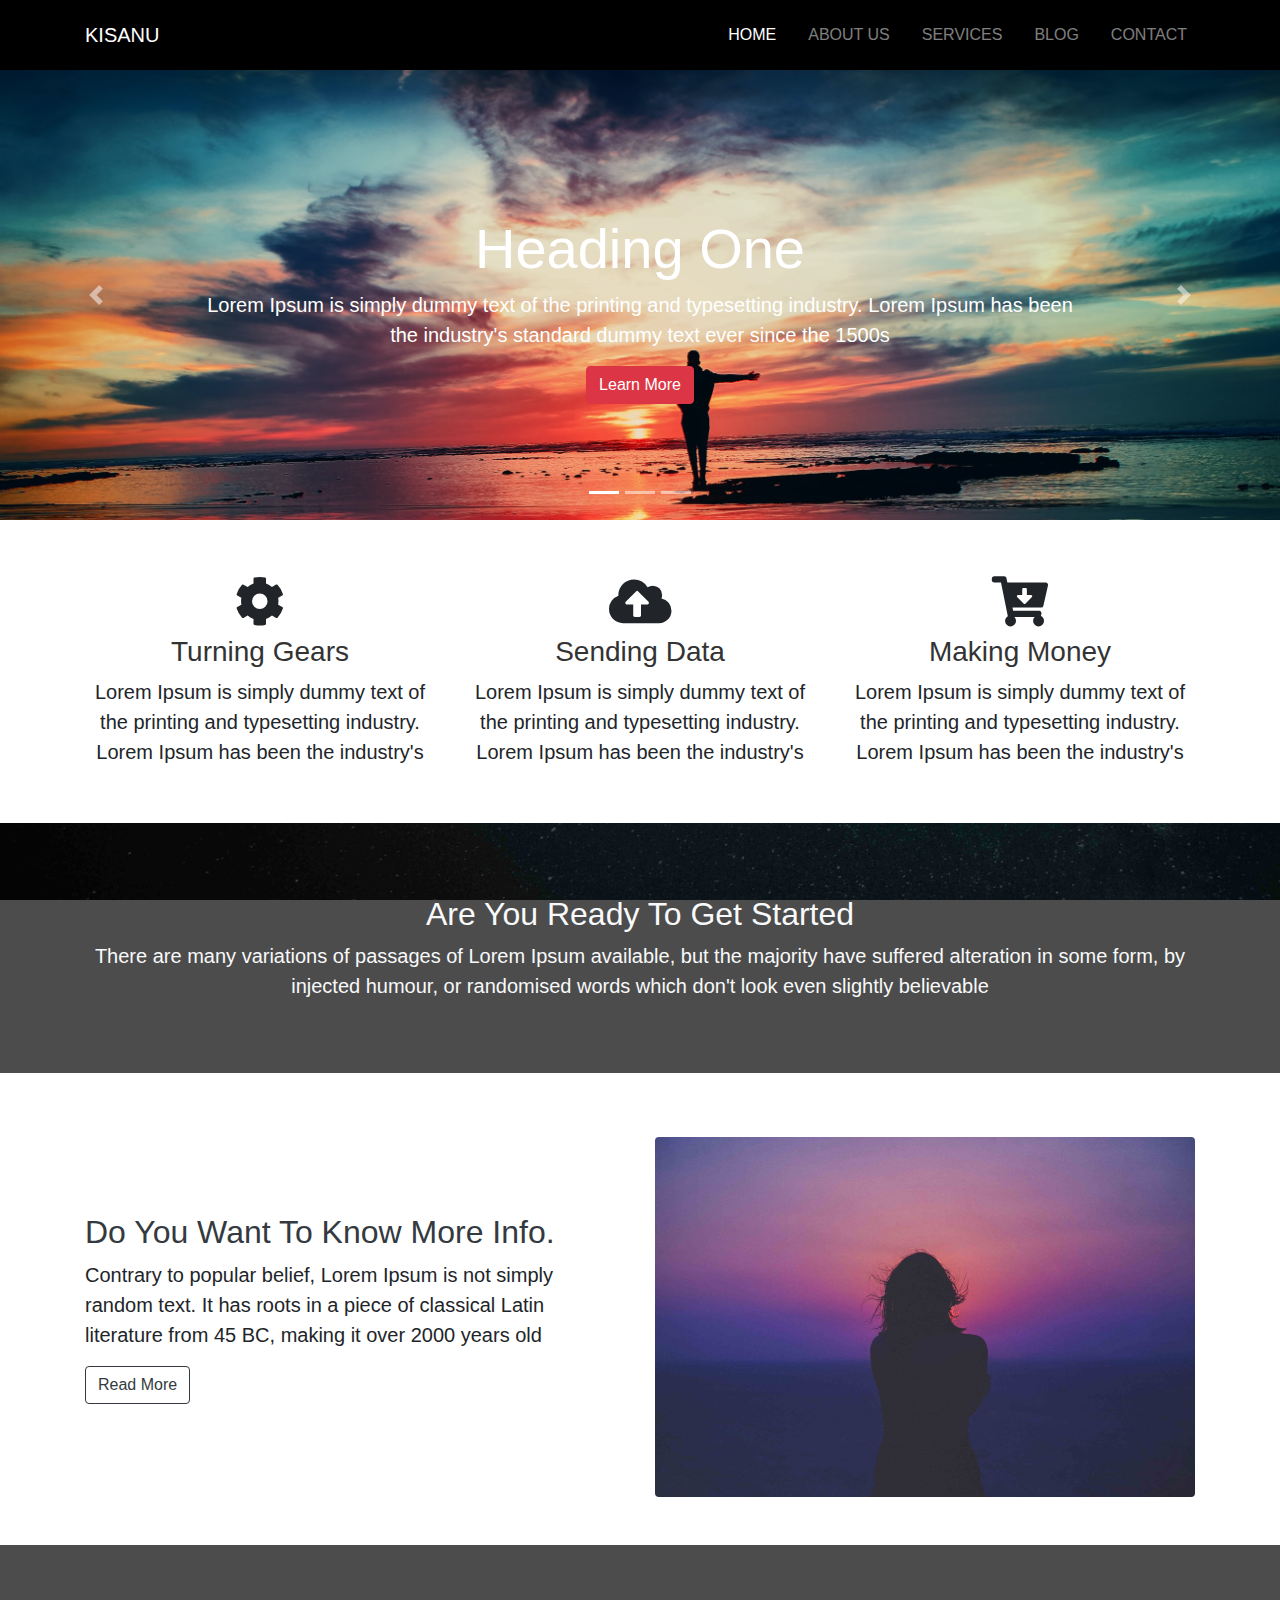
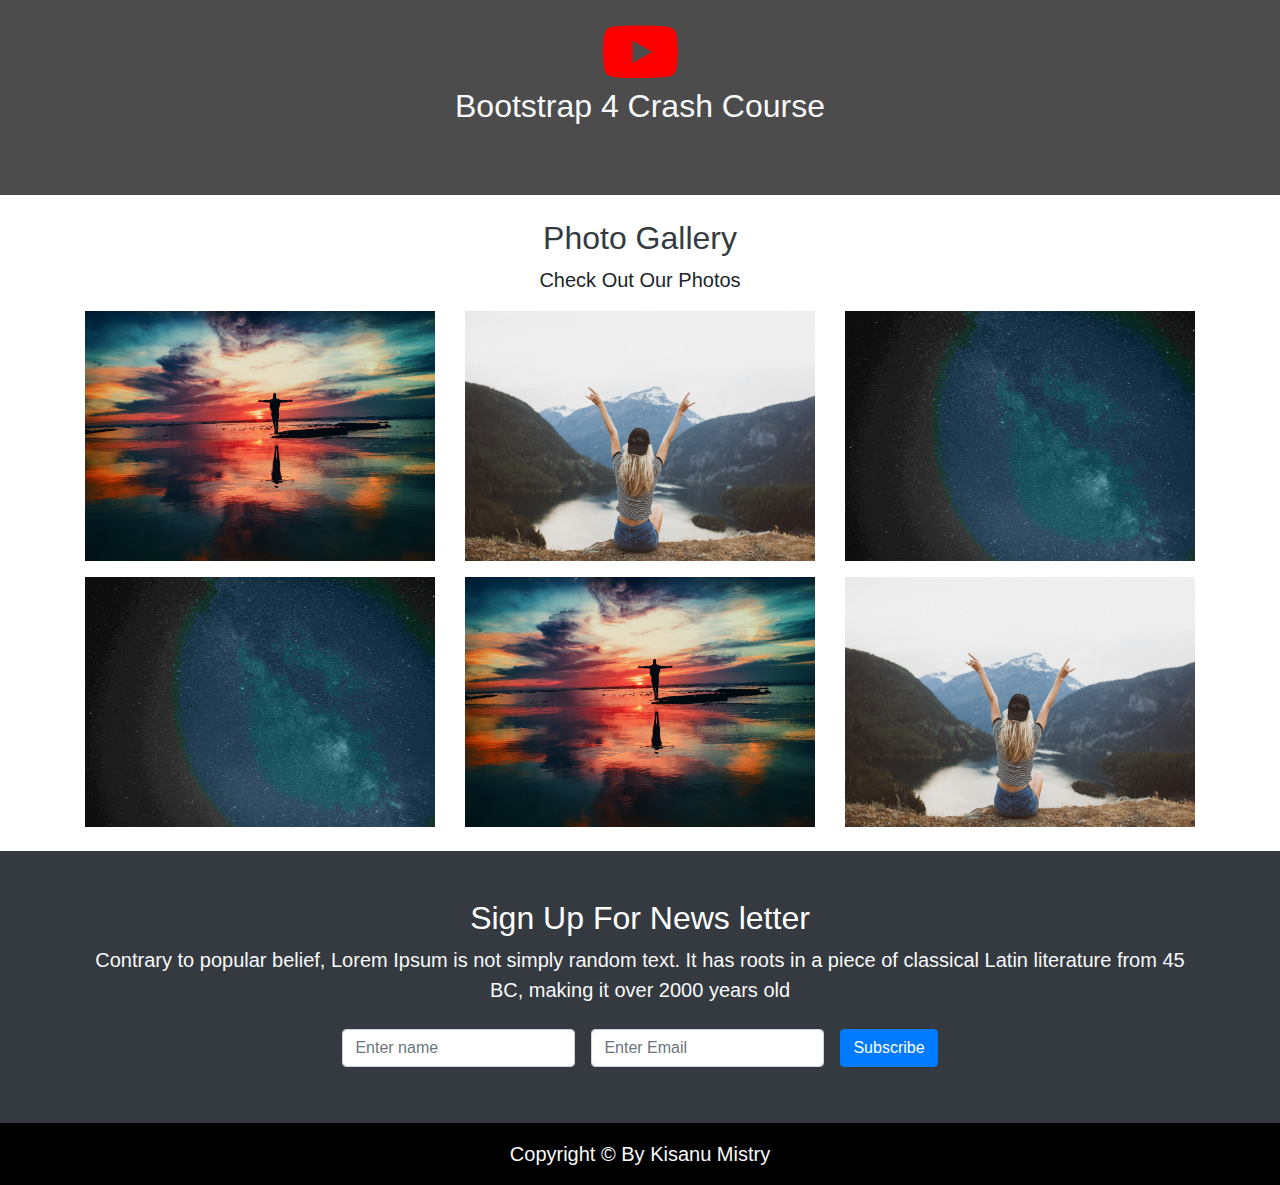
<file: index.html>
<!DOCTYPE HTML>
<html lang="en-US">
<head>
	<!-- Required meta tags -->
	<meta charset="UTF-8">
	<meta name="viewport" content="width=device-width, initial-scale=1">
	<title>Bootstrap Website Three</title>
		
	<link rel="stylesheet" href="css/uikit.min.css" />
	<link rel="icon shortcut" href="img/favicon.ico" />
	<link rel="stylesheet" href="https://use.fontawesome.com/releases/v5.15.1/css/all.css">
	<link rel="stylesheet" href="css/navbar-fixed.css"/>	
	<link rel="stylesheet" href="	https://cdn.jsdelivr.net/npm/bootstrap@4.5.3/dist/css/bootstrap.min.css">
	<!--
	<link rel="stylesheet" href="css/bootstrap.min.css" />
		-->
	<link rel="stylesheet" href="css/style.css"/>
	
	</head>

<body>
	<!--Navigation-->
	<nav class="navbar navbar-dark navbar-expand-md" uk-sticky="top: 200; animation: uk-animation-slide-top; bottom: #sticky-on-scroll-up">
		<div class="container">
			<a href="index.html" class="navbar-brand">KISANU</a>
			
			<button class="navbar-toggler" data-toggle="collapse" data-target="#menu">
				<span class="navbar-toggler-icon"></span>
			</button>
			
			<div class="collapse navbar-collapse" id="menu">
				<ul class="navbar-nav ml-auto">
					<li class="nav-item active"><a href="index.html" class="nav-link">Home</a>
						</li>
					<li class="nav-item"><a href="about.html" class="nav-link">About Us</a>
						</li>
					<li class="nav-item"><a href="service.html" class="nav-link">Services</a>
						</li>
					<li class="nav-item"><a href="blog.html" class="nav-link">Blog</a>
						</li>
					<li class="nav-item"><a href="contact.html" class="nav-link">Contact</a>
					</li>
				</ul>
			</div>
		</div>
	</nav>

	<!--Carousel Section-->
	<section id="img_slide" class="bg-dark d-none d-sm-block">
		<div id="carousel_sec" class="carousel slide" data-ride="carousel">
	
			
			<ol class="carousel-indicators">
				<li data-slide-to="0" data-target="#carousel_sec" class="active"></li>
				<li data-slide-to="1" data-target="#carousel_sec"></li>
				<li data-slide-to="2" data-target="#carousel_sec"></li>
			</ol>
			
		<div class="carousel-inner">
				<div class="carousel-item carousel-img-1 active">
					<div class="container">
						<div class="carousel-caption mb-5 pb-5">
							<h2 class="display-4">Heading One</h2>
							<p class="lead">
								Lorem Ipsum is simply dummy text of the printing and typesetting industry. Lorem Ipsum has been the industry's standard dummy text ever since the 1500s
							</p>
							<a href="#" class="btn btn-danger">Learn More</a>
						</div>
					</div>
				</div>
			
				<div class="carousel-item carousel-img-2">
					<div class="container">
						<div class=	"carousel-caption mb-5 pb-5">
							<h2 class="display-4">Heading Two</h2>
							<p class="lead">
							Lorem Ipsum is simply dummy text of the printing and typesetting industry. Lorem Ipsum has been the industry's standard dummy text ever since the 1500s
							</p>
							<a href="#" class="btn btn-warning">Learn More</a>
						</div>
					</div>
				</div>
			
				<div class="carousel-item carousel-img-3">
					<div class="container">
						<div class="carousel-caption mb-5 pb-5">
							<h2 class="display-">Heading Three</h2>
							<p class="lead">
							Lorem Ipsum is simply dummy text of the printing and typesetting industry. Lorem Ipsum has been the industry's standard dummy text ever since the 1500s
							</p>
							<a href="#" class="btn btn-primary">Learn More</a>
						</div>
					</div>
				</div>
			
			</div>
			
			<a href="#carousel_sec" class="carousel-control-prev" data-slide="prev">
			<span class="carousel-control-prev-icon"></span>
			</a>
			<a href="#carousel_sec" class="carousel-control-next" data-slide="next">
			<span class="carousel-control-next-icon"></span>
			</a>
		</div>
	</section>
	
	<!--Home Icon-->
	<section id="home_icon" class="py-5 text-center">
			<div class="container">
				<div class="row">
					<div class="col-md-4 my-2">
						<i class="fas fa-cog"></i>
						<h3 class="my-2">Turning Gears</h3>
						<p class="lead mb-0">Lorem Ipsum is simply dummy text of the printing and typesetting industry. Lorem Ipsum has been the industry's</p>
					</div>
					<div class="col-md-4 my-2">
						<i class="fas fa-cloud-upload-alt"></i>
						<h3 class="my-2">Sending Data</h3>
						<p class="lead mb-0">Lorem Ipsum is simply dummy text of the printing and typesetting industry. Lorem Ipsum has been the industry's</p>
					</div>
					<div class="col-md-4 my-2">
						<i class="fas fa-cart-arrow-down"></i>
						<h3 class="my-2">Making Money</h3>
						<p class="lead mb-0">Lorem Ipsum is simply dummy text of the printing and typesetting industry. Lorem Ipsum has been the industry's </p>
					</div>
				</div>
			</div>
	</section>

	<!--Get Started-->
	<section id="get_started" class="py-5 text-center text-light">
		<div class="dark_overlay">
			<div class="container">
				<div class="row">
					<div class="col mt-3 mt-md-5 pt-4">
						<h2 class="text-light">Are You Ready To Get Started</h2>
						<p class="lead">There are many variations of passages of Lorem Ipsum available, but the majority have suffered alteration in some form, by injected humour, or randomised words which don't look even slightly believable</p>	
					</div>
				</div>
			</div>
		</div>
	</section>

	<!--Home Info Section-->
	<section id="home_info" class="py-5">
		<div class="container">
			<div class="row">
				<div class="col-md-6 align-self-center">
					<h2 class="text-dark">Do You Want To Know More Info.</h2>
					<p class="lead">Contrary to popular belief, Lorem Ipsum is not simply random text. It has roots in a piece of classical Latin literature from 45 BC, making it over 2000 years old</p>
					<a href="#" class="btn btn-outline-dark">Read More</a>
				</div>
				<div class="col-md-6 mt-3 col-md-0">
					<img src="img/sasha-fr.jpg" alt="image" class="img-fluid rounded"/>
				</div>
			</div>
		</div>
	</section>
	
	<!--Video Section-->
	<section id="home_video" class="text-center text-light">
		<div class="dark_overlay">
			<div class="container">
				<div class="row">
					<div class="col mt-5 pt-4">
						<div uk-lightbox>
							<a href="https://youtu.be/JhVpNCyv0T4">
								<i class="fab fa-youtube"></i>
							</a>
						</div>
						<h2 class="text-light">Bootstrap 4 Crash Course</h2>
					</div>
				</div>
			</div>
		</div>
	</section>
	
	<!--Photo Gallery -->
	<section id="photo_gallery" class="py-4" uk-lightbox>
		<div class="container">
			<div class="row text-center">
				<div class="col">
				<h2 class="text-dark">Photo Gallery</h2>
				<p class="lead">Check Out Our Photos</p>
				</div>
			</div>
			
			<div class="row">
				<div class="col-md-4 pt-3 pt-md-0">
					<div>
						<a href="img/unsplash.jpg">
						<img src="img/unsplash.jpg" alt="image one" class="img-fluid"/>
						</a>
					</div>
				</div>
				
				<div class="col-md-4 pt-3 pt-md-0">
					<div>
						<a href="img/becca.jpg">
						<img src="img/becca.jpg" alt="image two" class="img-fluid"/>
						</a>
					</div>
				</div>
				
				<div class="col-md-4 pt-3 pt-md-0">
					<div>
						<a href="img/fonsi.jpg">
						<img src="img/fonsi.jpg" alt="image three" class="img-fluid"/>
						</a>
					</div>
				</div>
			</div>
			
			<div class="row pt-3">
				<div class="col-md-4">
					<div>
						<a href="img/fonsi.jpg">
						<img src="img/fonsi.jpg" alt="image one" class="img-fluid"/>
						</a>
					</div>
				</div>
				
				<div class="col-md-4 pt-3 pt-md-0">
					<div>
						<a href="img/unsplash.jpg">
						<img src="img/unsplash.jpg" alt="image two" class="img-fluid"/>
						</a>
					</div>
				</div>
				
				<div class="col-md-4 pt-3 pt-md-0">
					<div>
						<a href="img/becca.jpg">
						<img src="img/becca.jpg" alt="image three" class="img-fluid"/>
						</a>
					</div>
				</div>
			</div>
		</div>
	</section>
	
	<!--News Letter-->
	<section id="news_letter" class="py-5 bg-dark text-center text-light">
		<div class="container">
			<div class="row">
				<div class="col">
					<h2>Sign Up For News letter</h2>
					<p class="lead">Contrary to popular belief, Lorem Ipsum is not simply random text. It has roots in a piece of classical Latin literature from 45 BC, making it over 2000 years old</p>
					
					<form action="#" method="post" class="form-inline justify-content-center">
						<label for="name" class="sr-only"></label>
						<input type="text"  placeholder="Enter name" class="form-control m-2"/>
						
						<label for="email" class="sr-only"></label>
						<input type="email"  placeholder="Enter Email" class="form-control m-2"/>
						
						<input type="submit" value="Subscribe" class="btn btn-primary m-2"/>
					</form>
				</div>
			</div>
		</div>
	</section>
	
	<!--Footer Part-->
	<footer id="copy_right" class="py-3 text-center text-light">
		<div class="container">
			<div class="row">
				<div class="col">
					<p class="lead mb-0">Copyright &copy; By Kisanu Mistry</p>
				</div>
			</div>
		</div>
	</footer>


		

	<script src="https://code.jquery.com/jquery-3.5.1.min.js"></script>
	<script src="https://cdn.jsdelivr.net/npm/popper.js@1.16.1/dist/umd/popper.min.js"></script>
	<script src="https://cdn.jsdelivr.net/npm/bootstrap@4.5.3/dist/js/bootstrap.min.js" ></script>

	<!--
	<script src="js/jquery-3.5.1.min.js"></script>
	<script src="js/bootstrap.min.js"></script>
	-->
	<script src="js/uikit.min.js"></script>
	<script src="js/uikit-icons.min.js"></script>
	
	<script src="js/navbar-fixed.js"></script>
		
</body>
</html>
</file>
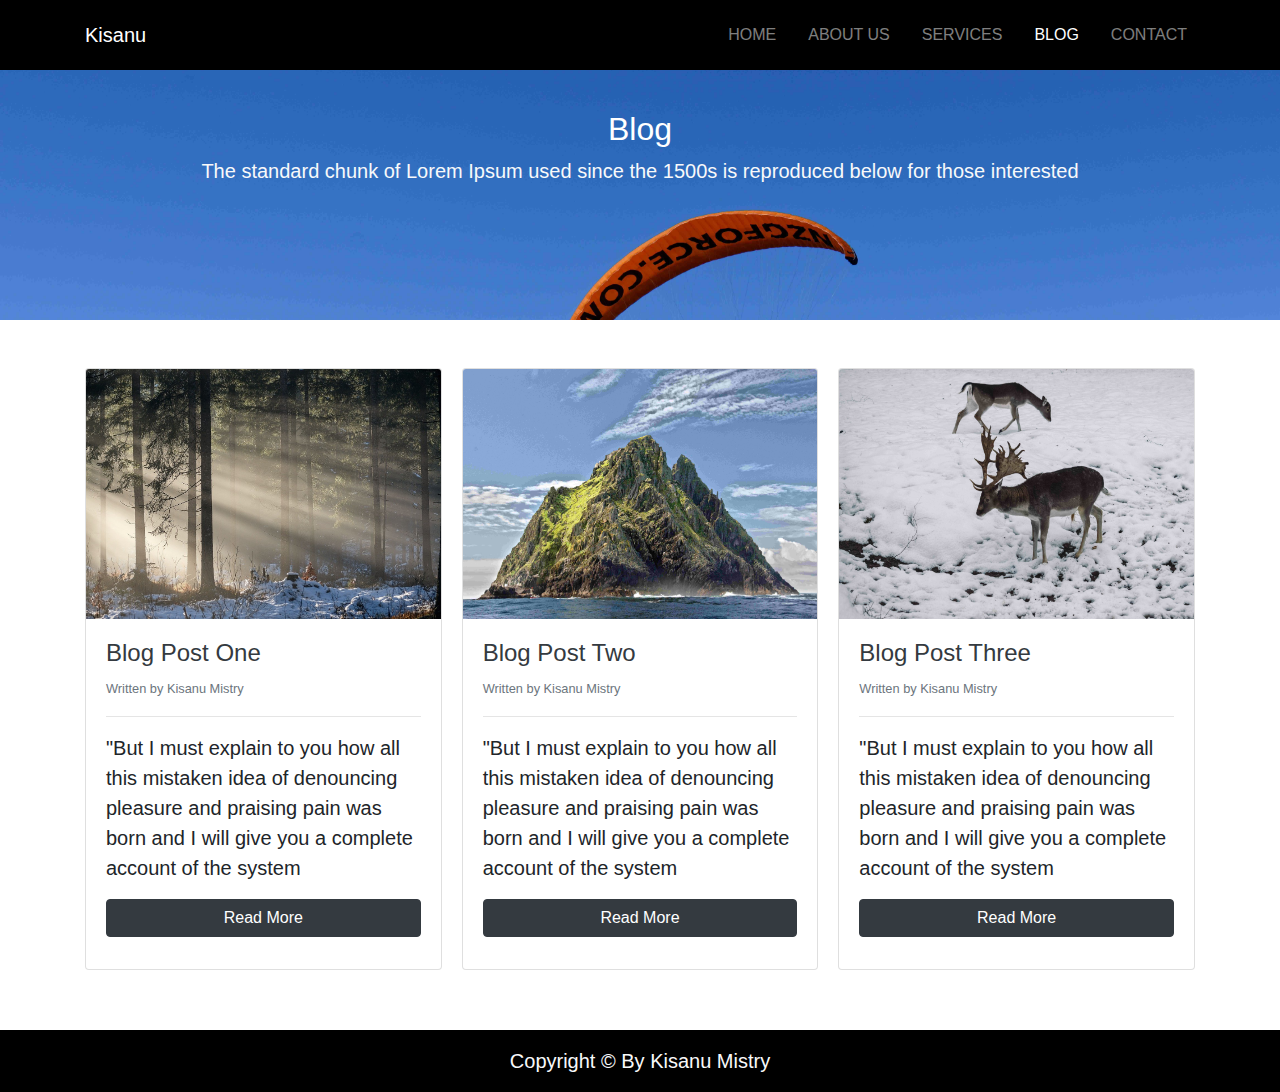
<file: blog.html>
<!DOCTYPE HTML>
<html lang="en-US">
<head>
	<!-- Required meta tags -->
	<meta charset="UTF-8">
	<meta name="viewport" content="width=device-width, initial-scale=1">
	<title>Bootstrap Website Three</title>
		
	<link rel="stylesheet" href="css/slick.css"/>
	<link rel="stylesheet" href="css/slick-theme.css"/>
	<link rel="stylesheet" href="css/uikit.min.css"/>
	<link rel="icon shortcut" href="img/favicon.ico"/>
	<link rel="stylesheet" href="https://use.fontawesome.com/releases/v5.15.1/css/all.css">
	<link rel="stylesheet" href="	https://cdn.jsdelivr.net/npm/bootstrap@4.5.3/dist/css/bootstrap.min.css">
	<!--
	<link rel="stylesheet" href="css/bootstrap.min.css" />
		-->
	<link rel="stylesheet" href="css/style.css"/>
	
</head>

<body>
	<!--Navigation-->
	<nav class="navbar navbar-dark navbar-expand-md" uk-sticky="top: 200; animation: uk-animation-slide-top; bottom: #sticky-on-scroll-up">
		<div class="container">
			<a href="index.html" class="navbar-brand">Kisanu</a>
			
			<button class="navbar-toggler" data-toggle="collapse" data-target="#menu">
				<span class="navbar-toggler-icon"></span>
			</button>
			
			<div class="collapse navbar-collapse" id="menu">
				<ul class="navbar-nav ml-auto">
					<li class="nav-item"><a href="index.html" class="nav-link">Home</a>
						</li>
					<li class="nav-item"><a href="about.html" class="nav-link">About Us</a>
						</li>
					<li class="nav-item"><a href="service.html" class="nav-link">Services</a>
						</li>
					<li class="nav-item active"><a href="blog.html" class="nav-link">Blog</a>
						</li>
					<li class="nav-item"><a href="contact.html" class="nav-link">Contact</a>
					</li>
				</ul>
			</div>
		</div>
	</nav>

	<!--Services Page Header-->
	<section id="about_page" class="text-light text-center">
		<div class="container py-3">
			<div class="row">
				<div class="col mt-4">
					<h2>Blog</h2>
					<p class="lead">The standard chunk of Lorem Ipsum used since the 1500s is reproduced below for those interested</p>
				</div>
			</div>
		</div>
	</section>
	
	<!--Blog Part-->
	<section id="blog_part" class="py-5">
		<div class="container">
			<div class="row">
				<div class="col">
					<div class="card-columns">
						<div class="card">
							<img src="img/img11.jpg" class="img-fluid card-img-top" alt="image"/>
							
							<div class="card-body">
								<div class="card-title">
									<h4 class="text-dark">Blog Post One</h4>
									<small class="text-muted">Written by Kisanu Mistry</small>
									<hr/>
									<p class="lead">"But I must explain to you how all this mistaken idea of denouncing pleasure and praising pain was born and I will give you a complete account of the system</p>
									<a href="#" class="btn btn-block btn-dark">Read More</a>
								</div>
							</div>
						</div>
						
						<div class="card">
							<img src="img/michael.jpg" class="img-fluid card-img-top" alt="image"/>
							
							<div class="card-body">
								<div class="card-title">
									<h4 class="text-dark">Blog Post Two</h4>
									<small class="text-muted">Written by Kisanu Mistry</small>
									<hr/>
									<p class="lead">"But I must explain to you how all this mistaken idea of denouncing pleasure and praising pain was born and I will give you a complete account of the system</p>
									<a href="#" class="btn btn-block btn-dark">Read More</a>
								</div>
							</div>
						</div>
						
						<div class="card">
							<img src="img/darya.jpg" class="img-fluid card-img-top" alt="image"/>
							
							<div class="card-body">
								<div class="card-title">
									<h4 class="text-dark">Blog Post Three</h4>
									<small class="text-muted">Written by Kisanu Mistry</small>
									<hr/>
									<p class="lead">"But I must explain to you how all this mistaken idea of denouncing pleasure and praising pain was born and I will give you a complete account of the system</p>
									<a href="#" class="btn btn-block btn-dark">Read More</a>
								</div>
							</div>
						</div>
					</div>
				</div>
			</div>
		</div>
	</section>
	
	
	<!--Footer Part-->
	<footer id="copy_right" class="py-3 text-center text-light">
		<div class="container">
			<div class="row">
				<div class="col">
					<p class="lead mb-0">Copyright &copy; By Kisanu Mistry</p>
				</div>
			</div>
		</div>
	</footer>


		

	<script src="https://code.jquery.com/jquery-3.5.1.min.js"></script>
	<script src="https://cdn.jsdelivr.net/npm/popper.js@1.16.1/dist/umd/popper.min.js"></script>
	<script src="https://cdn.jsdelivr.net/npm/bootstrap@4.5.3/dist/js/bootstrap.min.js" ></script>

	<!--
	<script src="js/jquery-3.5.1.min.js"></script>
	<script src="js/bootstrap.min.js"></script>
	-->
	<script src="js/uikit.min.js"></script>
	<script src="js/uikit-icons.min.js"></script>
	<script src="js/slick.min.js"></script>
	<script src="js/main.js"></script>
	
			
</body>
</html>
</file>
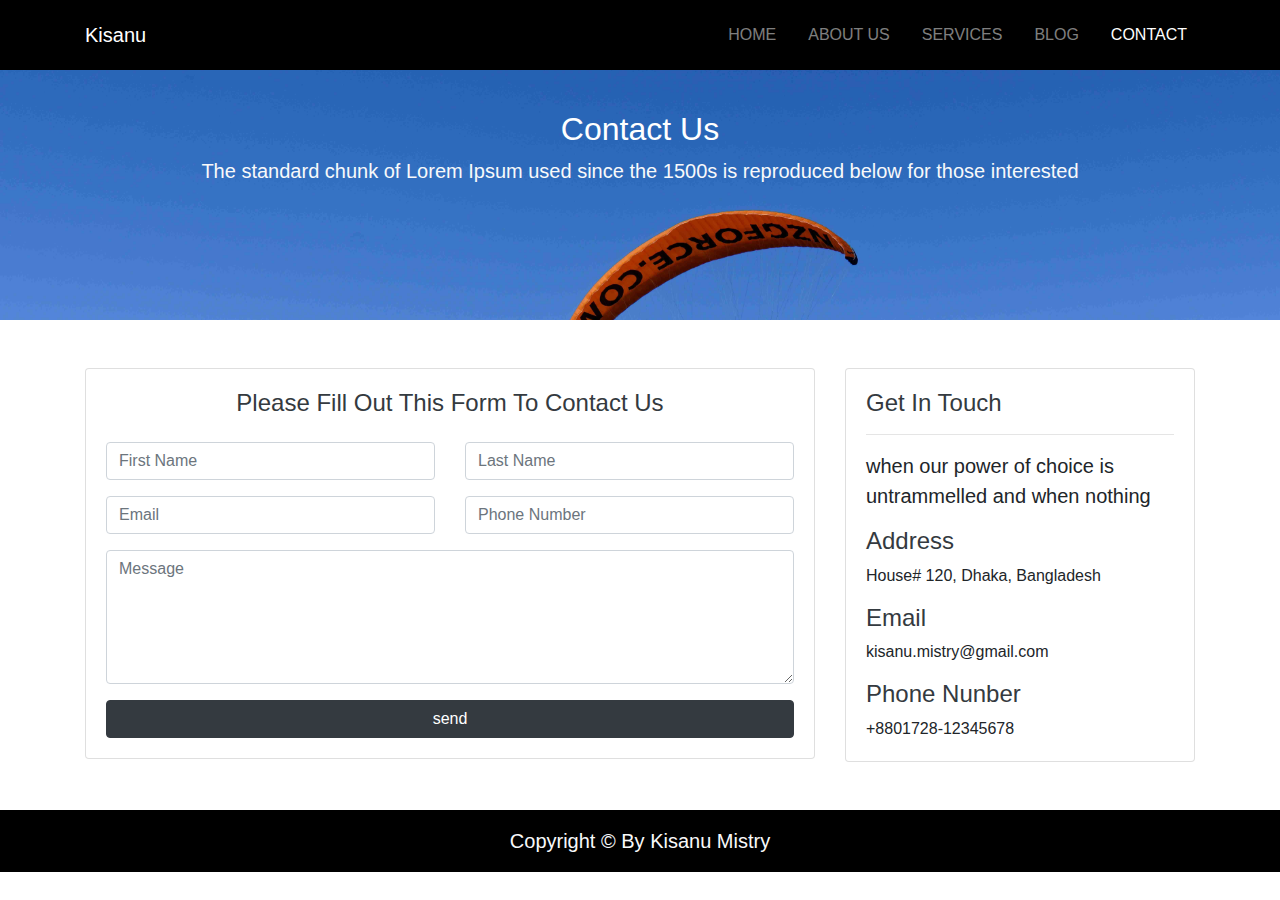
<file: contact.html>
<!DOCTYPE HTML>
<html lang="en-US">
<head>
	<!-- Required meta tags -->
	<meta charset="UTF-8">
	<meta name="viewport" content="width=device-width, initial-scale=1">
	<title>Bootstrap Website Three</title>
		
	<link rel="stylesheet" href="css/slick.css"/>
	<link rel="stylesheet" href="css/slick-theme.css"/>
	<link rel="stylesheet" href="css/uikit.min.css"/>
	<link rel="icon shortcut" href="img/favicon.ico"/>
	<link rel="stylesheet" href="https://use.fontawesome.com/releases/v5.15.1/css/all.css">
	<link rel="stylesheet" href="	https://cdn.jsdelivr.net/npm/bootstrap@4.5.3/dist/css/bootstrap.min.css">
	<!--
	<link rel="stylesheet" href="css/bootstrap.min.css" />
		-->
	<link rel="stylesheet" href="css/style.css"/>
	
</head>

<body>
	<!--Navigation-->
	<nav class="navbar navbar-dark navbar-expand-md" uk-sticky="top: 200; animation: uk-animation-slide-top; bottom: #sticky-on-scroll-up">
		<div class="container">
			<a href="index.html" class="navbar-brand">Kisanu</a>
			
			<button class="navbar-toggler" data-toggle="collapse" data-target="#menu">
				<span class="navbar-toggler-icon"></span>
			</button>
			
			<div class="collapse navbar-collapse" id="menu">
				<ul class="navbar-nav ml-auto">
					<li class="nav-item"><a href="index.html" class="nav-link">Home</a>
						</li>
					<li class="nav-item"><a href="about.html" class="nav-link">About Us</a>
						</li>
					<li class="nav-item"><a href="service.html" class="nav-link">Services</a>
						</li>
					<li class="nav-item"><a href="blog.html" class="nav-link">Blog</a>
						</li>
					<li class="nav-item active"><a href="contact.html" class="nav-link">Contact</a>
					</li>
				</ul>
			</div>
		</div>
	</nav>

	<!--Services Page Header-->
	<section id="about_page" class="text-light text-center">
		<div class="container py-3">
			<div class="row">
				<div class="col mt-4">
					<h2>Contact Us</h2>
					<p class="lead">The standard chunk of Lorem Ipsum used since the 1500s is reproduced below for those interested</p>
				</div>
			</div>
		</div>
	</section>
	
	<!--Contact Part-->
	<section id="contact_us" class="py-5">
		<div class="container">
			<div class="row">
				<div class="col-md-8">
					<div class="card">
						<div class="card-body">
							<h4 class="text-dark text-center">Please Fill Out This Form To Contact Us</h4>
							
							<div class="row mt-4">
								<div class="col-md-6">
									<div class="form-group">
										<input type="text" placeholder="First Name" class="form-control"/>
									</div>
								</div>
								
								<div class="col-md-6">
									<div class="form-group">
										<input type="text" placeholder="Last Name" class="form-control"/>
									</div>
								</div>
								
								<div class="col-md-6">
									<div class="form-group">
										<input type="email" placeholder="Email" class="form-control"/>
									</div>
								</div>
								
								<div class="col-md-6">
									<div class="form-group">
										<input type="text" placeholder="Phone Number" class="form-control"/>
									</div>
								</div>
								
								<div class="col-md-12">
									<div class="form-group">
										<textarea cols="30" rows="5" placeholder="Message" class="form-control"></textarea>
									</div>
								</div>
								
								<div class="col-md-12">
									<input type="submit" value="send" class="btn btn-dark btn-block"/>
								</div>
							</div>
						</div>
					</div>
				</div>
				
				<div class="col-md-4">
					<div class="card">
						<div class="card-body">
							<h4 class="text-dark">Get In Touch</h4>
							<hr/>
							<p class="lead">when our power of choice is untrammelled and when nothing</p>
							<h4 class="text-dark">Address</h4>
							<p>House# 120, Dhaka, Bangladesh</p>
							<h4 class="text-dark">Email</h4>
							<p>kisanu.mistry@gmail.com</p>
							<h4 class="text-dark">Phone Nunber</h4>
							<p class="mb-0">+8801728-12345678</p>
						</div>
					</div>
				</div>
			</div>
		</div>
	</section>
	
	
	<!--Footer Part-->
	<footer id="copy_right" class="py-3 text-center text-light">
		<div class="container">
			<div class="row">
				<div class="col">
					<p class="lead mb-0">Copyright &copy; By Kisanu Mistry</p>
				</div>
			</div>
		</div>
	</footer>


		

	<script src="https://code.jquery.com/jquery-3.5.1.min.js"></script>
	<script src="https://cdn.jsdelivr.net/npm/popper.js@1.16.1/dist/umd/popper.min.js"></script>
	<script src="https://cdn.jsdelivr.net/npm/bootstrap@4.5.3/dist/js/bootstrap.min.js" ></script>

	<!--
	<script src="js/jquery-3.5.1.min.js"></script>
	<script src="js/bootstrap.min.js"></script>
	-->
	<script src="js/uikit.min.js"></script>
	<script src="js/uikit-icons.min.js"></script>
	<script src="js/slick.min.js"></script>
	<script src="js/main.js"></script>
	
			
</body>
</html>
</file>
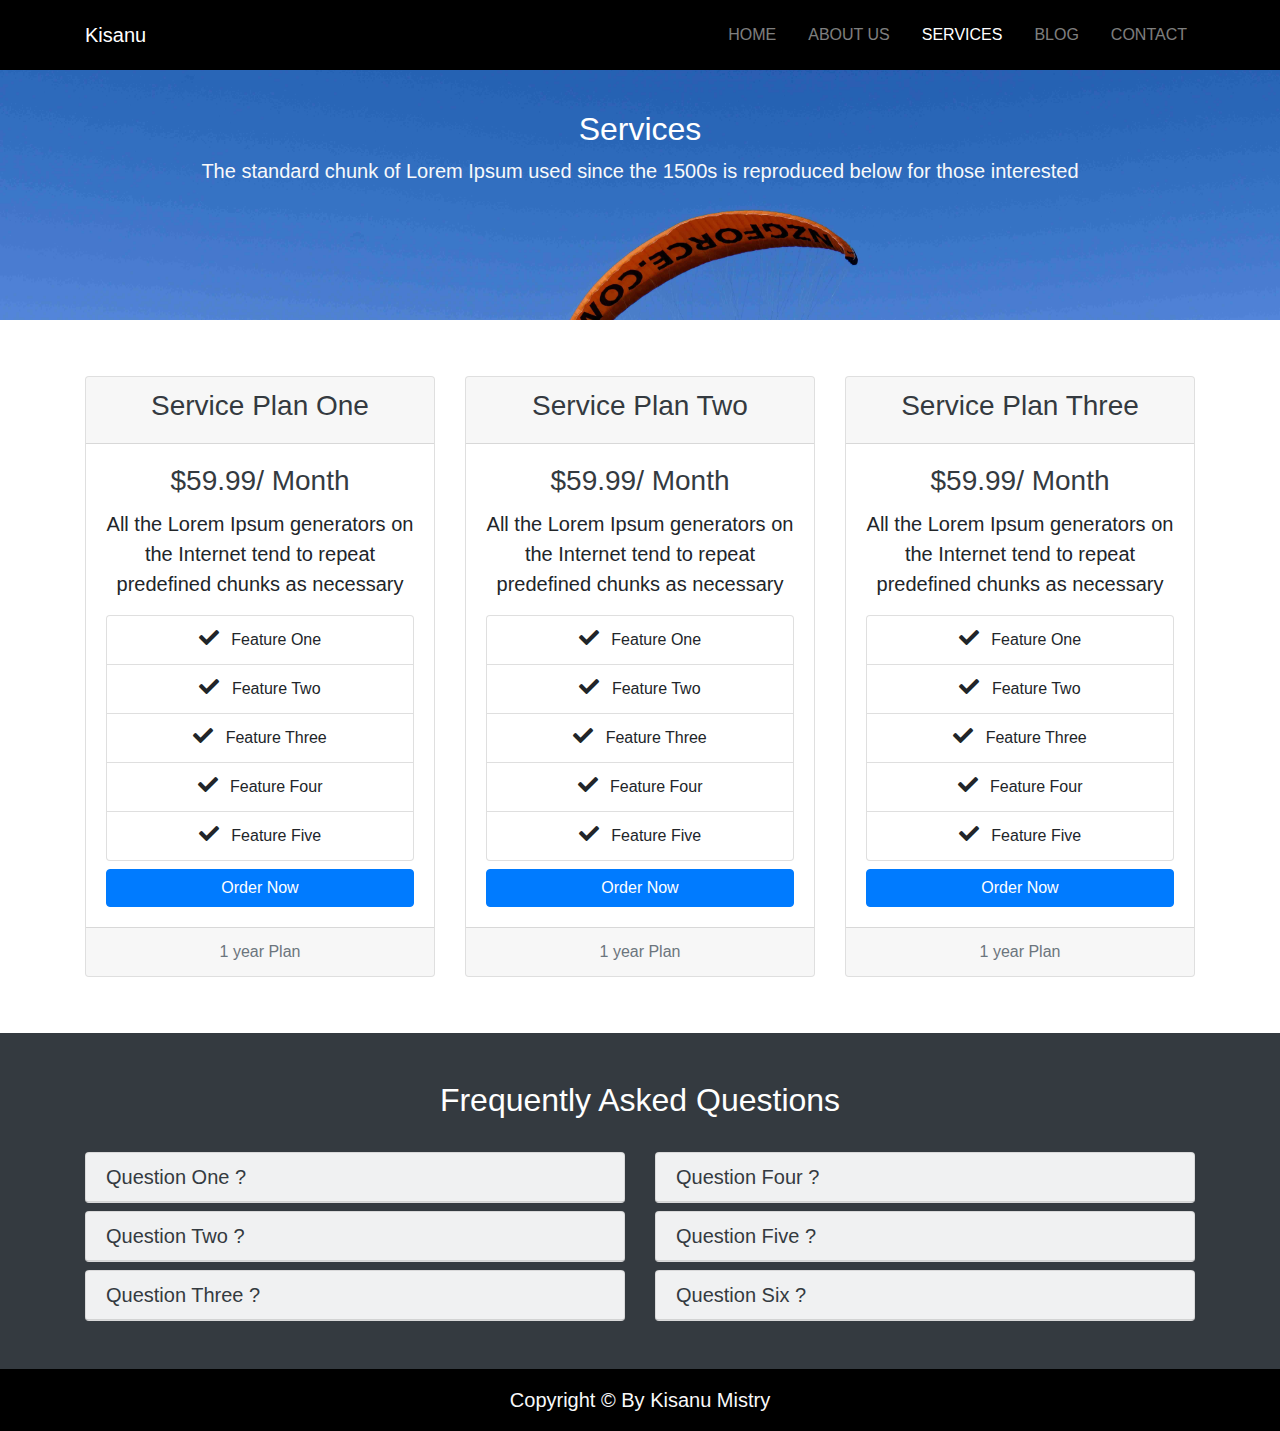
<file: service.html>
<!DOCTYPE HTML>
<html lang="en-US">
<head>
	<!-- Required meta tags -->
	<meta charset="UTF-8">
	<meta name="viewport" content="width=device-width, initial-scale=1">
	<title>Bootstrap Website Three</title>
		
	<link rel="stylesheet" href="css/slick.css"/>
	<link rel="stylesheet" href="css/slick-theme.css"/>
	<link rel="stylesheet" href="css/uikit.min.css"/>
	<link rel="icon shortcut" href="img/favicon.ico"/>
	<link rel="stylesheet" href="https://use.fontawesome.com/releases/v5.15.1/css/all.css">
	<link rel="stylesheet" href="	https://cdn.jsdelivr.net/npm/bootstrap@4.5.3/dist/css/bootstrap.min.css">
	<!--
	<link rel="stylesheet" href="css/bootstrap.min.css" />
		-->
	<link rel="stylesheet" href="css/style.css"/>
	
</head>

<body>
	<!--Navigation-->
	<nav class="navbar navbar-dark navbar-expand-md" uk-sticky="top: 200; animation: uk-animation-slide-top; bottom: #sticky-on-scroll-up">
		<div class="container">
			<a href="index.html" class="navbar-brand">Kisanu</a>
			
			<button class="navbar-toggler" data-toggle="collapse" data-target="#menu">
				<span class="navbar-toggler-icon"></span>
			</button>
			
			<div class="collapse navbar-collapse" id="menu">
				<ul class="navbar-nav ml-auto">
					<li class="nav-item"><a href="index.html" class="nav-link">Home</a>
						</li>
					<li class="nav-item"><a href="about.html" class="nav-link">About Us</a>
						</li>
					<li class="nav-item active"><a href="service.html" class="nav-link">Services</a>
						</li>
					<li class="nav-item"><a href="blog.html" class="nav-link">Blog</a>
						</li>
					<li class="nav-item"><a href="contact.html" class="nav-link">Contact</a>
					</li>
				</ul>
			</div>
		</div>
	</nav>

	<!--Services Page Header-->
	<section id="about_page" class="text-light text-center">
		<div class="container py-3">
			<div class="row">
				<div class="col mt-4">
					<h2>Services</h2>
					<p class="lead">The standard chunk of Lorem Ipsum used since the 1500s is reproduced below for those interested</p>
				</div>
			</div>
		</div>
	</section>
	
	<!--Price Part-->
	<section id="price_section" class="py-5">
		<div class="container">
			<div class="row">
				<div class="col-md-4 my-2">
					<div class="card text-center">
						<div class="card-header">
							<h3 class="text-dark">Service Plan One</h3>
						</div>
							
						<div class="card-body">
							<div class="card-title">
								<h3 class="text-dark">$59.99/ Month</h3>
							</div>
							<div class="card-text lead mb-3">All the Lorem Ipsum generators on the Internet tend to repeat predefined chunks as necessary
							</div>
							
							<ul class="list-group">
								<li class="list-group-item">
									<i class="fas fa-check mr-2"></i> Feature One
								</li>
								<li class="list-group-item">
									<i class="fas fa-check mr-2"></i> Feature Two
								</li>
								<li class="list-group-item">
									<i class="fas fa-check mr-2"></i> Feature Three
								</li>
								<li class="list-group-item">
									<i class="fas fa-check mr-2"></i> Feature Four
								</li>
								<li class="list-group-item">
									<i class="fas fa-check mr-2"></i> Feature Five
								</li>
							</ul>
							
							<a href="#" class="btn btn-primary btn-block mt-2">Order Now</a>
						</div>
						
						<div class="card-footer">
							<p class="text-muted mb-0">1 year Plan</p>
						</div>
					</div>
				</div>
				
				<div class="col-md-4 my-2">
					<div class="card text-center">
						<div class="card-header">
							<h3 class="text-dark">Service Plan Two</h3>
						</div>
							
						<div class="card-body">
							<div class="card-title">
								<h3 class="text-dark">$59.99/ Month</h3>
							</div>
							<div class="card-text lead mb-3">All the Lorem Ipsum generators on the Internet tend to repeat predefined chunks as necessary
							</div>
							
							<ul class="list-group">
								<li class="list-group-item">
									<i class="fas fa-check mr-2"></i> Feature One
								</li>
								<li class="list-group-item">
									<i class="fas fa-check mr-2"></i> Feature Two
								</li>
								<li class="list-group-item">
									<i class="fas fa-check mr-2"></i> Feature Three
								</li>
								<li class="list-group-item">
									<i class="fas fa-check mr-2"></i> Feature Four
								</li>
								<li class="list-group-item">
									<i class="fas fa-check mr-2"></i> Feature Five
								</li>
							</ul>
							
							<a href="#" class="btn btn-primary btn-block mt-2">Order Now</a>
						</div>
						
						<div class="card-footer">
							<p class="text-muted mb-0">1 year Plan</p>
						</div>
					</div>
				</div>
				
				<div class="col-md-4 my-2">
					<div class="card text-center">
						<div class="card-header">
							<h3 class="text-dark">Service Plan Three</h3>
						</div>
							
						<div class="card-body">
							<div class="card-title">
								<h3 class="text-dark">$59.99/ Month</h3>
							</div>
							<div class="card-text lead mb-3">All the Lorem Ipsum generators on the Internet tend to repeat predefined chunks as necessary
							</div>
							
							<ul class="list-group">
								<li class="list-group-item">
									<i class="fas fa-check mr-2"></i> Feature One
								</li>
								<li class="list-group-item">
									<i class="fas fa-check mr-2"></i> Feature Two
								</li>
								<li class="list-group-item">
									<i class="fas fa-check mr-2"></i> Feature Three
								</li>
								<li class="list-group-item">
									<i class="fas fa-check mr-2"></i> Feature Four
								</li>
								<li class="list-group-item">
									<i class="fas fa-check mr-2"></i> Feature Five
								</li>
							</ul>
							
							<a href="#" class="btn btn-primary btn-block mt-2">Order Now</a>
						</div>
						
						<div class="card-footer">
							<p class="text-muted mb-0">1 year Plan</p>
						</div>
					</div>
				</div>
			</div>
		</div>
	</section>
	
	<!--FAQ Section-->
	<section id="accordion" class="py-5 bg-dark">
		<div class="container">
			<div class="row text-center">
				<div class="col">
					<h2>Frequently Asked Questions</h2>
				</div>
					
			</div>
				<div class="row mt-4">
					<div class="col-md-6">
						<div class="card bg-light text-dark">
							<div class="card-header">
								<h5 class="mb-0 text-dark">
								<a href="#collapse_one" class="text-dark" data-toggle="collapse" data-parent="#accordion">
								Question One ?</a>
								</h5>								
							</div>
							
							<div id="collapse_one" class="collapse p-3"data-parent="#accordion">
								<p class="lead mb-0">On the other hand, we denounce with righteous indignation and dislike men who are so beguiled and demoralized by the charms</p>
							</div>
						</div>
						
						<div class="card bg-light text-dark my-2">
							<div class="card-header">
								<h5 class="mb-0 text-dark">
								<a href="#collapse_two" class="text-dark" data-toggle="collapse" data-parent="#accordion">
								Question Two ?</a>
								</h5>			
							</div>
							
							<div id="collapse_two" class="collapse p-3" data-parent="#accordion">
								<p class="lead mb-0">On the other hand, we denounce with righteous indignation and dislike men who are so beguiled and demoralized by the charms</p>
							</div>
						</div>
						
						<div class="card bg-light text-dark">
							<div class="card-header">
								<h5 class="mb-0 text-dark">
								<a href="#collapse_three" class="text-dark" data-toggle="collapse" data-parent="#accordion">
								Question Three ?</a>
								</h5>			
							</div>
							
							<div id="collapse_three" class="collapse p-3" data-parent="#accordion">
								<p class="lead mb-0">On the other hand, we denounce with righteous indignation and dislike men who are so beguiled and demoralized by the charms</p>
							</div>
						</div>
					</div>
					
					<div class="col-md-6">
						<div class="card bg-light text-dark">
							<div class="card-header">
								<h5 class="mb-0 text-dark">
								<a href="#collapse_four" class="text-dark" data-toggle="collapse" data-parent="#accordion">
								Question Four ?</a>
								</h5>								
							</div>
							
							<div id="collapse_four" class="collapse p-3"data-parent="#accordion">
								<p class="lead mb-0">On the other hand, we denounce with righteous indignation and dislike men who are so beguiled and demoralized by the charms</p>
							</div>
						</div>
						
						<div class="card bg-light text-dark my-2">
							<div class="card-header">
								<h5 class="mb-0 text-dark">
								<a href="#collapse_five" class="text-dark" data-toggle="collapse" data-parent="#accordion">
								Question Five ?</a>
								</h5>			
							</div>
							
							<div id="collapse_five" class="collapse p-3" data-parent="#accordion">
								<p class="lead mb-0">On the other hand, we denounce with righteous indignation and dislike men who are so beguiled and demoralized by the charms</p>
							</div>
						</div>
						
						<div class="card bg-light text-dark">
							<div class="card-header">
								<h5 class="mb-0 text-dark">
								<a href="#collapse_six" class="text-dark" data-toggle="collapse" data-parent="#accordion">
								Question Six ?</a>
								</h5>			
							</div>
							
							<div id="collapse_six" class="collapse p-3" data-parent="#accordion">
								<p class="lead mb-0">On the other hand, we denounce with righteous indignation and dislike men who are so beguiled and demoralized by the charms</p>
							</div>
						</div>
					</div>
				</div>
				
				
		</div>
	</section>
	
	<!--Footer Part-->
	<footer id="copy_right" class="py-3 text-center text-light">
		<div class="container">
			<div class="row">
				<div class="col">
					<p class="lead mb-0">Copyright &copy; By Kisanu Mistry</p>
				</div>
			</div>
		</div>
	</footer>


		

	<script src="https://code.jquery.com/jquery-3.5.1.min.js"></script>
	<script src="https://cdn.jsdelivr.net/npm/popper.js@1.16.1/dist/umd/popper.min.js"></script>
	<script src="https://cdn.jsdelivr.net/npm/bootstrap@4.5.3/dist/js/bootstrap.min.js" ></script>

	<!--
	<script src="js/jquery-3.5.1.min.js"></script>
	<script src="js/bootstrap.min.js"></script>
	-->
	<script src="js/uikit.min.js"></script>
	<script src="js/uikit-icons.min.js"></script>
	<script src="js/slick.min.js"></script>
	<script src="js/main.js"></script>
	
			
</body>
</html>
</file>
<file: css/navbar-fixed.css>
html, body {
  height: 100%;
}

.container-fluid > .container, .container > .row {
  height: 100%;
}

/* nav */
nav {
  min-height: 3.5rem;
}
nav.fixed-top {
  padding: 0.5rem;
}
nav.bg-primary li a {
  color: #fff !important;
}
nav li a.active {
  padding: .2rem .4rem;
  color: #0275d8 !important;
  background-color: #fff;
  border-radius: .2rem;
  margin: .3rem 0.6rem;
}
nav .navbar-collapse.collapsing ul,
nav .navbar-collapse.show ul {
  margin-top: 3rem;
}
nav .navbar-collapse.collapsing li a,
nav .navbar-collapse.show li a  {
  padding: 0.5rem;
}

nav .navbar-collapse.show li a.active  {
  margin: 0;
}

.navbar-toggler {
  border: 0;
}

.bg-primary {
  color: #fff;
}
</file>
<file: css/style.css>
body h2{
	color: white;
}

.navbar{
	background: #000;
	padding: 15px 0px;
}

.navbar .nav-item{
	padding-left: 16px;
}

.navbar .nav-link{
	text-transform: uppercase;
}

.carousel-item{
	height: 450px;
}

.carousel-img-1{
	background: url("../img/unsplash.jpg");
	background-size: cover;
}

.carousel-img-2{
	background: url("../img/becca.jpg");
	background-size: cover;
}

.carousel-img-3{
	background: url("../img/vidar.jpg");
	background-size: cover;
}

#home_icon .fas{
	font-size: 50px;
}

#get_started{
	background: url("../img/fonsi.jpg");
	background-size: cover;
	background-attachment: fixed;
	background-repeat: no-repeat;
	min-height: 250px;
	position: relative;
}

.dark_overlay{
	background: rgba(0,0,0,0.7);
	position: absolute;
	top: 0;
	left: 0;
	width: 100%;
	height: 100%;
}

#home_video{
	background: url("../img/michael.jpg");
	background-size: cover;
	background-attachment: fixed;
	background-repeat: no-repeat;
	min-height: 250px;
	position: relative;
}

.dark_overlay{
	background: rgba(0,0,0,0.7);
	position: absolute;
	top: 0;
	left: 0;
	width: 100%;
	height: 100%;
}

#home_video .fab{
	font-size: 70px;
	color: red;
}

#photo_gallery img{
	min-height: 250px;
}

#copy_right{
	background: #000;
}

#about_page{
	background: url("../img/colin.jpg");
	background-size: cover;
	background-attachment: fixed;
	min-height: 250px;
	width: 100%;
}

#what_do img{
	width:400px;
	height: 400px;
}

#icon_box .far, .fas{
	font-size: 50px;
}

#testimonial .slick-prev::before, .slick-next::before {
	color: #000;
}

#price_section .fas{
	font-size: 20px;
}

#blog_part img{
	min-height: 250px;
}







@media(max-width: 767px){
	.navbar .nav-item{
	padding-left: 0;
}

#get_started{
	min-height: 300px;
}

}

@media(max-width: 480px){
	.carosule h2{
	font-size: 2.5rem;
}

#get_started{
	min-height: 350px;
}
</file>
